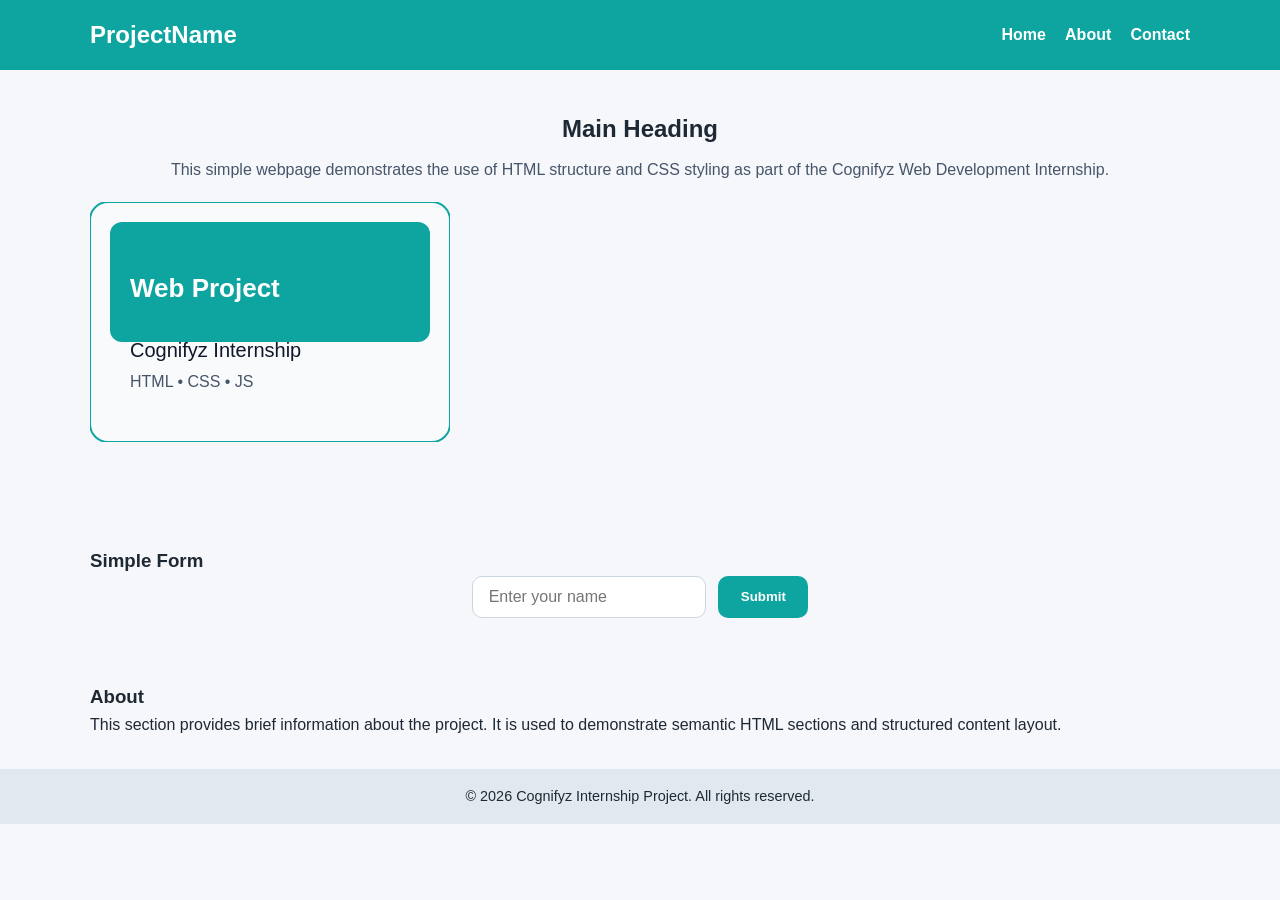
<file: level1/task1/index.html>
<!DOCTYPE html>
<html lang="en">
<head>
  <!-- ================= META ================= -->
  <meta charset="UTF-8" />
  <meta name="viewport" content="width=device-width, initial-scale=1.0" />
  <meta name="description" content="Level 1 Task 1 - Basic HTML and CSS structure for Cognifyz Internship" />
  <meta name="author" content="Sanjai" />
  <meta name="keywords" content="HTML, CSS, Cognifyz Internship, Web Development, Level 1 Task 1" />
  <meta name="robots" content="index, follow" />

  <!-- ================= TITLE ================= -->
  <title>Level 1 Task 1 | Cognifyz Web Development Internship</title>

  <!-- ================= CSS ================= -->
  <link rel="stylesheet" href="style.css" />
</head>

<body>
  <!-- ================= HEADER ================= -->
  <header class="site-header">
    <div class="container header-flex">
      <h1 class="logo">ProjectName</h1>

      <!-- Navigation Menu -->
      <nav class="nav" aria-label="Primary navigation">
        <ul class="nav-list">
          <li><a href="#home">Home</a></li>
          <li><a href="#about">About</a></li>
          <li><a href="#contact">Contact</a></li>
        </ul>
      </nav>
    </div>
  </header>

  <!-- ================= MAIN ================= -->
  <main id="home">
    <!-- Hero Section -->
    <section class="hero">
      <div class="container">
        <h2>Main Heading</h2>
        <p>
          This simple webpage demonstrates the use of HTML structure and CSS styling
          as part of the Cognifyz Web Development Internship.
        </p>

        <!-- SVG IMAGE (Professional Visual Enhancement) -->
        <img
          src="../../assets/images/project-card.svg"
          alt="Preview of a basic HTML and CSS project layout"
          loading="lazy"
        />
      </div>
    </section>

    <!-- Form Section -->
    <section class="form-section">
      <div class="container">
        <h3>Simple Form</h3>

        <form aria-label="Simple user input form">
          <label for="name" class="visually-hidden">Enter your name</label>
          <input
            id="name"
            type="text"
            placeholder="Enter your name"
            required
          />
          <button type="submit">Submit</button>
        </form>
      </div>
    </section>

    <!-- About Section -->
    <section id="about">
      <div class="container">
        <h3>About</h3>
        <p>
          This section provides brief information about the project. It is used to
          demonstrate semantic HTML sections and structured content layout.
        </p>
      </div>
    </section>
  </main>

  <!-- ================= FOOTER ================= -->
  <footer class="site-footer" id="contact">
    <div class="container">
      <p>© 2026 Cognifyz Internship Project. All rights reserved.</p>
    </div>
  </footer>

</body>
</html>
</file>
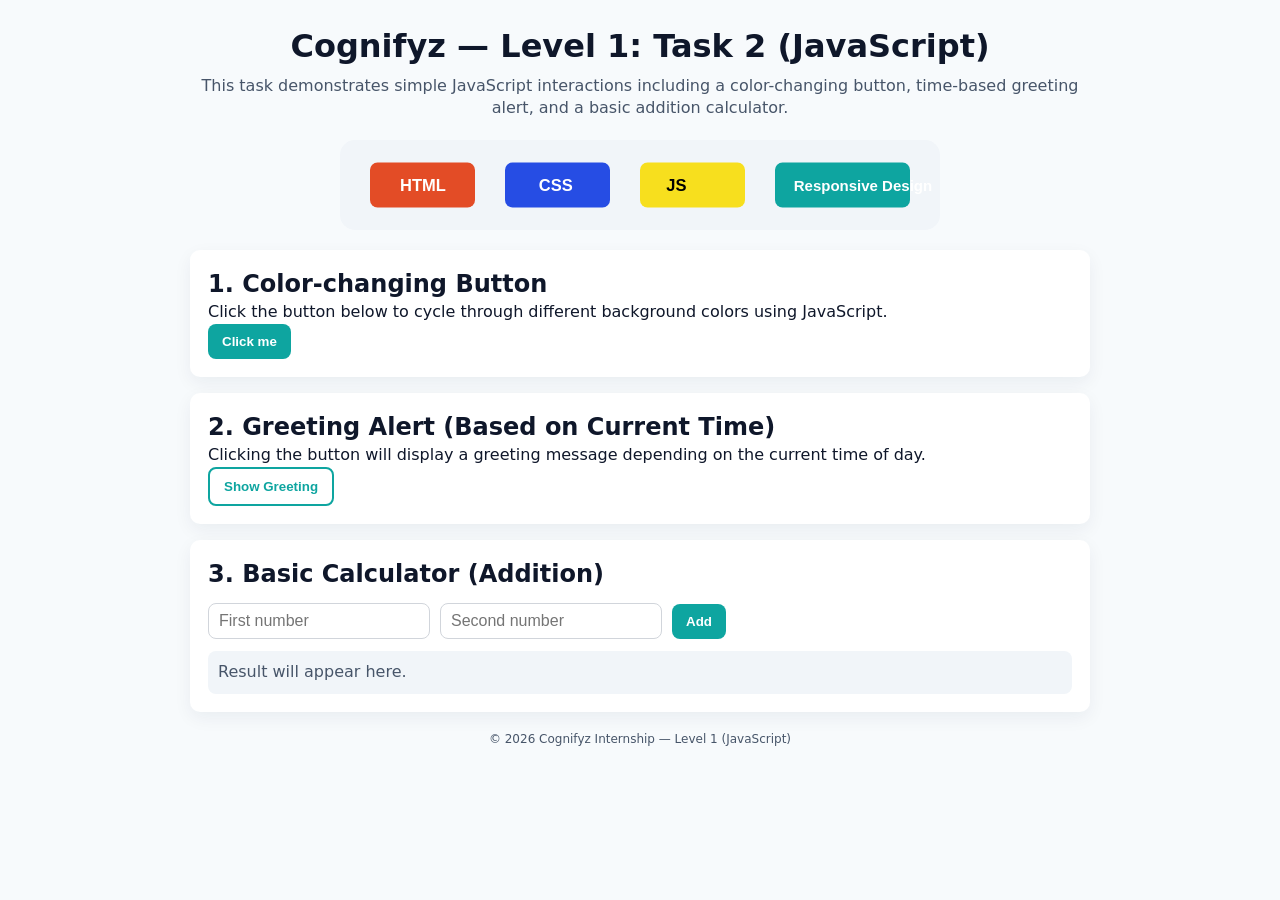
<file: level1/task2/index.html>
<!doctype html>
<html lang="en">
<head>
  <!-- ================= META ================= -->
  <meta charset="utf-8" />
  <meta name="viewport" content="width=device-width,initial-scale=1" />
  <meta name="description" content="Level 1 Task 2 - JavaScript basics including button interaction, greeting alert, and calculator for Cognifyz Internship." />
  <meta name="author" content="Sanjai" />
  <meta name="keywords" content="JavaScript, Cognifyz Internship, DOM, Calculator, Button Interaction" />
  <meta name="robots" content="index, follow" />

  <!-- ================= TITLE ================= -->
  <title>Level 1 Task 2 | Cognifyz Web Development Internship</title>

  <!-- ================= CSS ================= -->
  <link rel="stylesheet" href="style.css" />
</head>

<body>
  <div class="container">
    <!-- ================= HEADER ================= -->
    <header>
      <h1>Cognifyz — Level 1: Task 2 (JavaScript)</h1>
      <p class="subtitle">
        This task demonstrates simple JavaScript interactions including a color-changing
        button, time-based greeting alert, and a basic addition calculator.
      </p>

      <!-- Optional visual enhancement (SVG, non-functional) -->
      <img
        src="../../assets/images/skills.svg"
        alt="Skills used: HTML, CSS, and JavaScript"
        style="max-width:600px; margin:20px auto; display:block;"
        loading="lazy"
      />
    </header>

    <!-- ================= TASK 1 ================= -->
    <!-- 1. Color-changing button -->
    <section class="card" id="color-section" aria-labelledby="color-title">
      <h2 id="color-title">1. Color-changing Button</h2>
      <p>Click the button below to cycle through different background colors using JavaScript.</p>
      <button id="color-button" class="btn">Click me</button>
    </section>

    <!-- ================= TASK 2 ================= -->
    <!-- 2. Greeting based on time -->
    <section class="card" id="greet-section" aria-labelledby="greet-title">
      <h2 id="greet-title">2. Greeting Alert (Based on Current Time)</h2>
      <p>
        Clicking the button will display a greeting message depending on the current time of day.
      </p>
      <button id="greet-button" class="btn outline">Show Greeting</button>
    </section>

    <!-- ================= TASK 3 ================= -->
    <!-- 3. Basic calculator -->
    <section class="card" id="calc-section" aria-labelledby="calc-title">
      <h2 id="calc-title">3. Basic Calculator (Addition)</h2>

      <form id="calc-form" class="calc-form" novalidate aria-label="Addition calculator">
        <label for="num1" class="visually-hidden">First number</label>
        <input
          id="num1"
          name="num1"
          type="number"
          step="any"
          placeholder="First number"
          required
        >

        <label for="num2" class="visually-hidden">Second number</label>
        <input
          id="num2"
          name="num2"
          type="number"
          step="any"
          placeholder="Second number"
          required
        >

        <button type="submit" class="btn">Add</button>
      </form>

      <div
        id="calc-result"
        class="result"
        aria-live="polite"
      >
        Result will appear here.
      </div>
    </section>

    <!-- ================= FOOTER ================= -->
    <footer>
      <small>© 2026 Cognifyz Internship — Level 1 (JavaScript)</small>
    </footer>
  </div>

  <!-- ================= SCRIPT ================= -->
  <script src="script.js"></script>
</body>
</html>
</file>
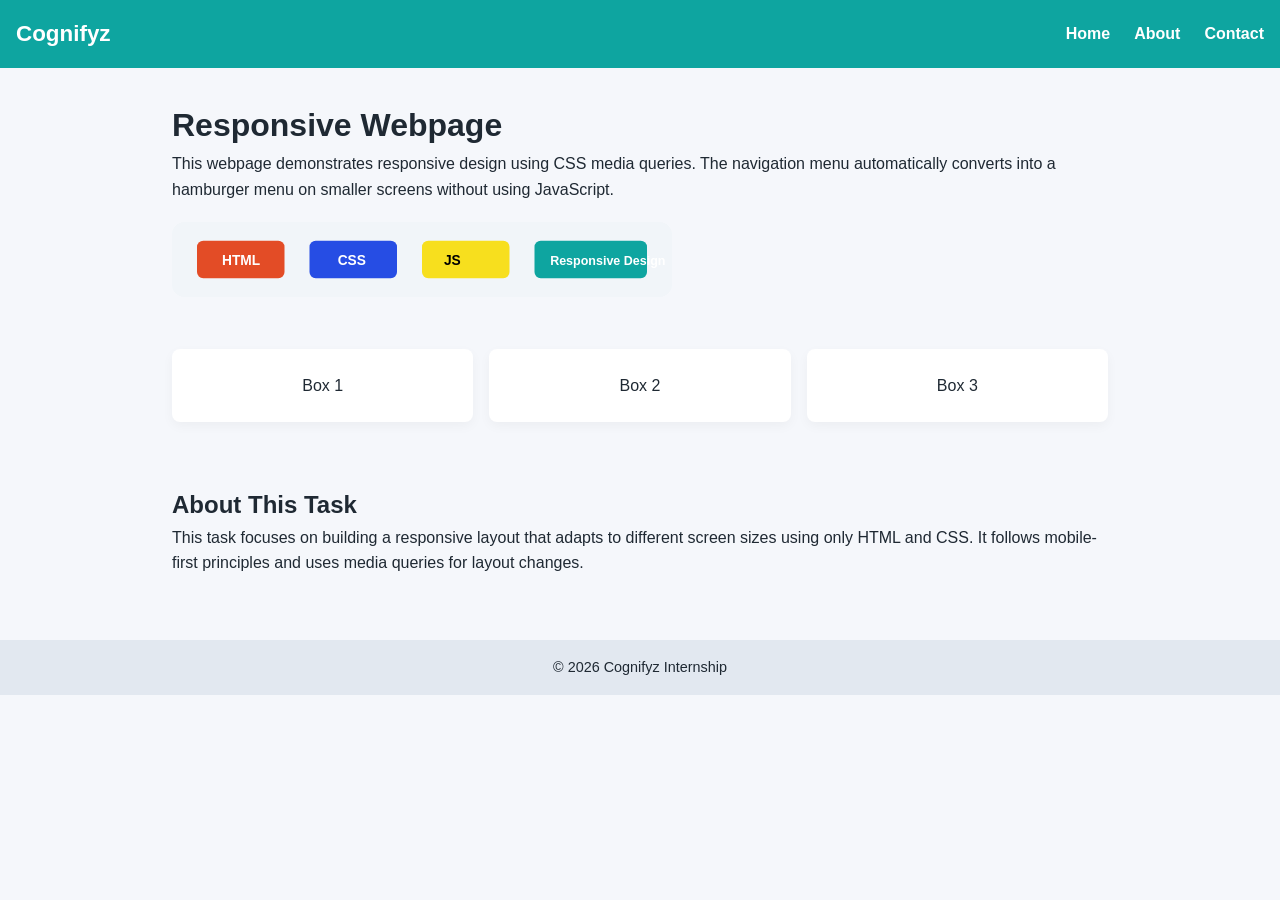
<file: level2/task2/index.html>
<!DOCTYPE html>
<html lang="en">
<head>
  <!-- ================= META ================= -->
  <meta charset="UTF-8">
  <meta name="viewport" content="width=device-width, initial-scale=1.0">
  <meta name="description" content="Level 2 Task 2 - Responsive webpage using CSS media queries and a mobile-friendly hamburger navigation menu.">
  <meta name="author" content="Sanjai">
  <meta name="keywords" content="Responsive Design, CSS Media Queries, Hamburger Menu, Cognifyz Internship">
  <meta name="robots" content="index, follow">

  <!-- ================= TITLE ================= -->
  <title>Level 2 Task 2 | Responsive Design (HTML & CSS)</title>

  <!-- ================= CSS ================= -->
  <link rel="stylesheet" href="style.css">
</head>

<body>

  <!-- ================= NAVIGATION ================= -->
  <header class="navbar">
    <div class="logo">Cognifyz</div>

    <!-- Hamburger Toggle (CSS-only) -->
    <input type="checkbox" id="menu-toggle" aria-label="Toggle navigation menu">

    <label for="menu-toggle" class="hamburger" aria-hidden="true">
      <span></span>
      <span></span>
      <span></span>
    </label>

    <!-- Navigation Menu -->
    <nav class="nav-menu" aria-label="Primary navigation">
      <a href="#home">Home</a>
      <a href="#about">About</a>
      <a href="#contact">Contact</a>
    </nav>
  </header>

  <!-- ================= MAIN CONTENT ================= -->
  <main class="container" id="home">
    <h1>Responsive Webpage</h1>
    <p>
      This webpage demonstrates responsive design using CSS media queries.
      The navigation menu automatically converts into a hamburger menu on
      smaller screens without using JavaScript.
    </p>

    <!-- Optional visual enhancement -->
    <img
      src="../../assets/images/skills.svg"
      alt="Responsive design illustration"
      style="max-width:500px; margin:20px 0;"
      loading="lazy"
    >

    <div class="content-boxes">
      <div class="box">Box 1</div>
      <div class="box">Box 2</div>
      <div class="box">Box 3</div>
    </div>
  </main>

  <!-- ================= ABOUT SECTION ================= -->
  <section class="container" id="about">
    <h2>About This Task</h2>
    <p>
      This task focuses on building a responsive layout that adapts to different
      screen sizes using only HTML and CSS. It follows mobile-first principles
      and uses media queries for layout changes.
    </p>
  </section>

  <!-- ================= FOOTER ================= -->
  <footer id="contact">
    <p>© 2026 Cognifyz Internship</p>
  </footer>

</body>
</html>
</file>
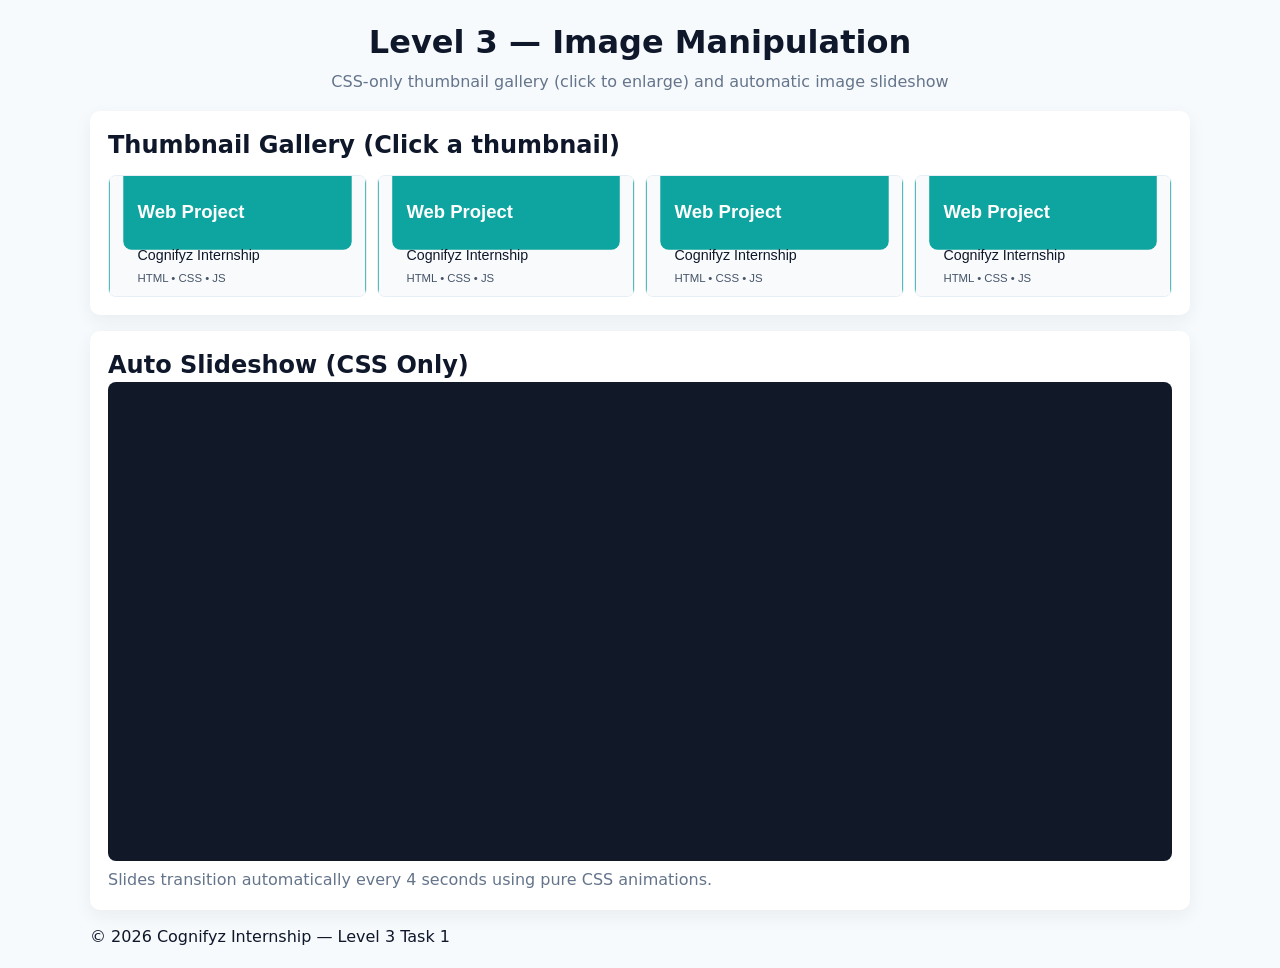
<file: level3/task1/index.html>
<!doctype html>
<html lang="en">
<head>
  <!-- ================= META ================= -->
  <meta charset="utf-8" />
  <meta name="viewport" content="width=device-width,initial-scale=1" />
  <meta name="description" content="Level 3 Task 1 - Image manipulation using CSS only, including a thumbnail gallery and automatic slideshow.">
  <meta name="author" content="Sanjai">
  <meta name="keywords" content="CSS Gallery, CSS Slideshow, Image Manipulation, Cognifyz Internship">
  <meta name="robots" content="index, follow">

  <!-- ================= TITLE ================= -->
  <title>Level 3 Task 1 | Image Manipulation (CSS Only)</title>

  <!-- ================= CSS ================= -->
  <link rel="stylesheet" href="style.css" />
</head>

<body>
  <!-- ================= HEADER ================= -->
  <header class="site-header">
    <div class="container">
      <h1>Level 3 — Image Manipulation</h1>
      <p class="subtitle">
        CSS-only thumbnail gallery (click to enlarge) and automatic image slideshow
      </p>
    </div>
  </header>

  <!-- ================= MAIN ================= -->
  <main class="container">

    <!-- ======= THUMBNAIL GALLERY ======= -->
    <section class="card">
      <h2>Thumbnail Gallery (Click a thumbnail)</h2>

      <!-- Anchor target for closing lightbox -->
      <div id="gallery"></div>

      <div class="thumb-grid">
        <a href="#img1" class="thumb">
          <img src="../../assets/images/project-card.svg" alt="Gallery image 1">
        </a>

        <a href="#img2" class="thumb">
          <img src="../../assets/images/project-card.svg" alt="Gallery image 2">
        </a>

        <a href="#img3" class="thumb">
          <img src="../../assets/images/project-card.svg" alt="Gallery image 3">
        </a>

        <a href="#img4" class="thumb">
          <img src="../../assets/images/project-card.svg" alt="Gallery image 4">
        </a>
      </div>

      <!-- Lightbox overlays (CSS :target based) -->
      <div class="lightbox" id="img1">
        <a class="close" href="#gallery" aria-label="Close image">&times;</a>
        <img src="../../assets/images/project-card.svg" alt="Gallery image 1 enlarged">
        <p class="caption">Gallery Image 1</p>
      </div>

      <div class="lightbox" id="img2">
        <a class="close" href="#gallery" aria-label="Close image">&times;</a>
        <img src="../../assets/images/project-card.svg" alt="Gallery image 2 enlarged">
        <p class="caption">Gallery Image 2</p>
      </div>

      <div class="lightbox" id="img3">
        <a class="close" href="#gallery" aria-label="Close image">&times;</a>
        <img src="../../assets/images/project-card.svg" alt="Gallery image 3 enlarged">
        <p class="caption">Gallery Image 3</p>
      </div>

      <div class="lightbox" id="img4">
        <a class="close" href="#gallery" aria-label="Close image">&times;</a>
        <img src="../../assets/images/project-card.svg" alt="Gallery image 4 enlarged">
        <p class="caption">Gallery Image 4</p>
      </div>
    </section>

    <!-- ======= AUTO SLIDESHOW ======= -->
    <section class="card">
      <h2>Auto Slideshow (CSS Only)</h2>

      <div class="slideshow" aria-label="Automatic image slideshow">
        <figure class="slide">
          <img src="../../assets/images/internship-hero.svg" alt="Slideshow image 1">
          <figcaption>Slide 1 — Internship Preview</figcaption>
        </figure>

        <figure class="slide">
          <img src="../../assets/images/internship-hero.svg" alt="Slideshow image 2">
          <figcaption>Slide 2 — Visual Demonstration</figcaption>
        </figure>

        <figure class="slide">
          <img src="../../assets/images/internship-hero.svg" alt="Slideshow image 3">
          <figcaption>Slide 3 — CSS Animation</figcaption>
        </figure>
      </div>

      <p class="muted">
        Slides transition automatically every 4 seconds using pure CSS animations.
      </p>
    </section>

  </main>

  <!-- ================= FOOTER ================= -->
  <footer class="site-footer">
    <div class="container">
      © 2026 Cognifyz Internship — Level 3 Task 1
    </div>
  </footer>

</body>
</html>
</file>
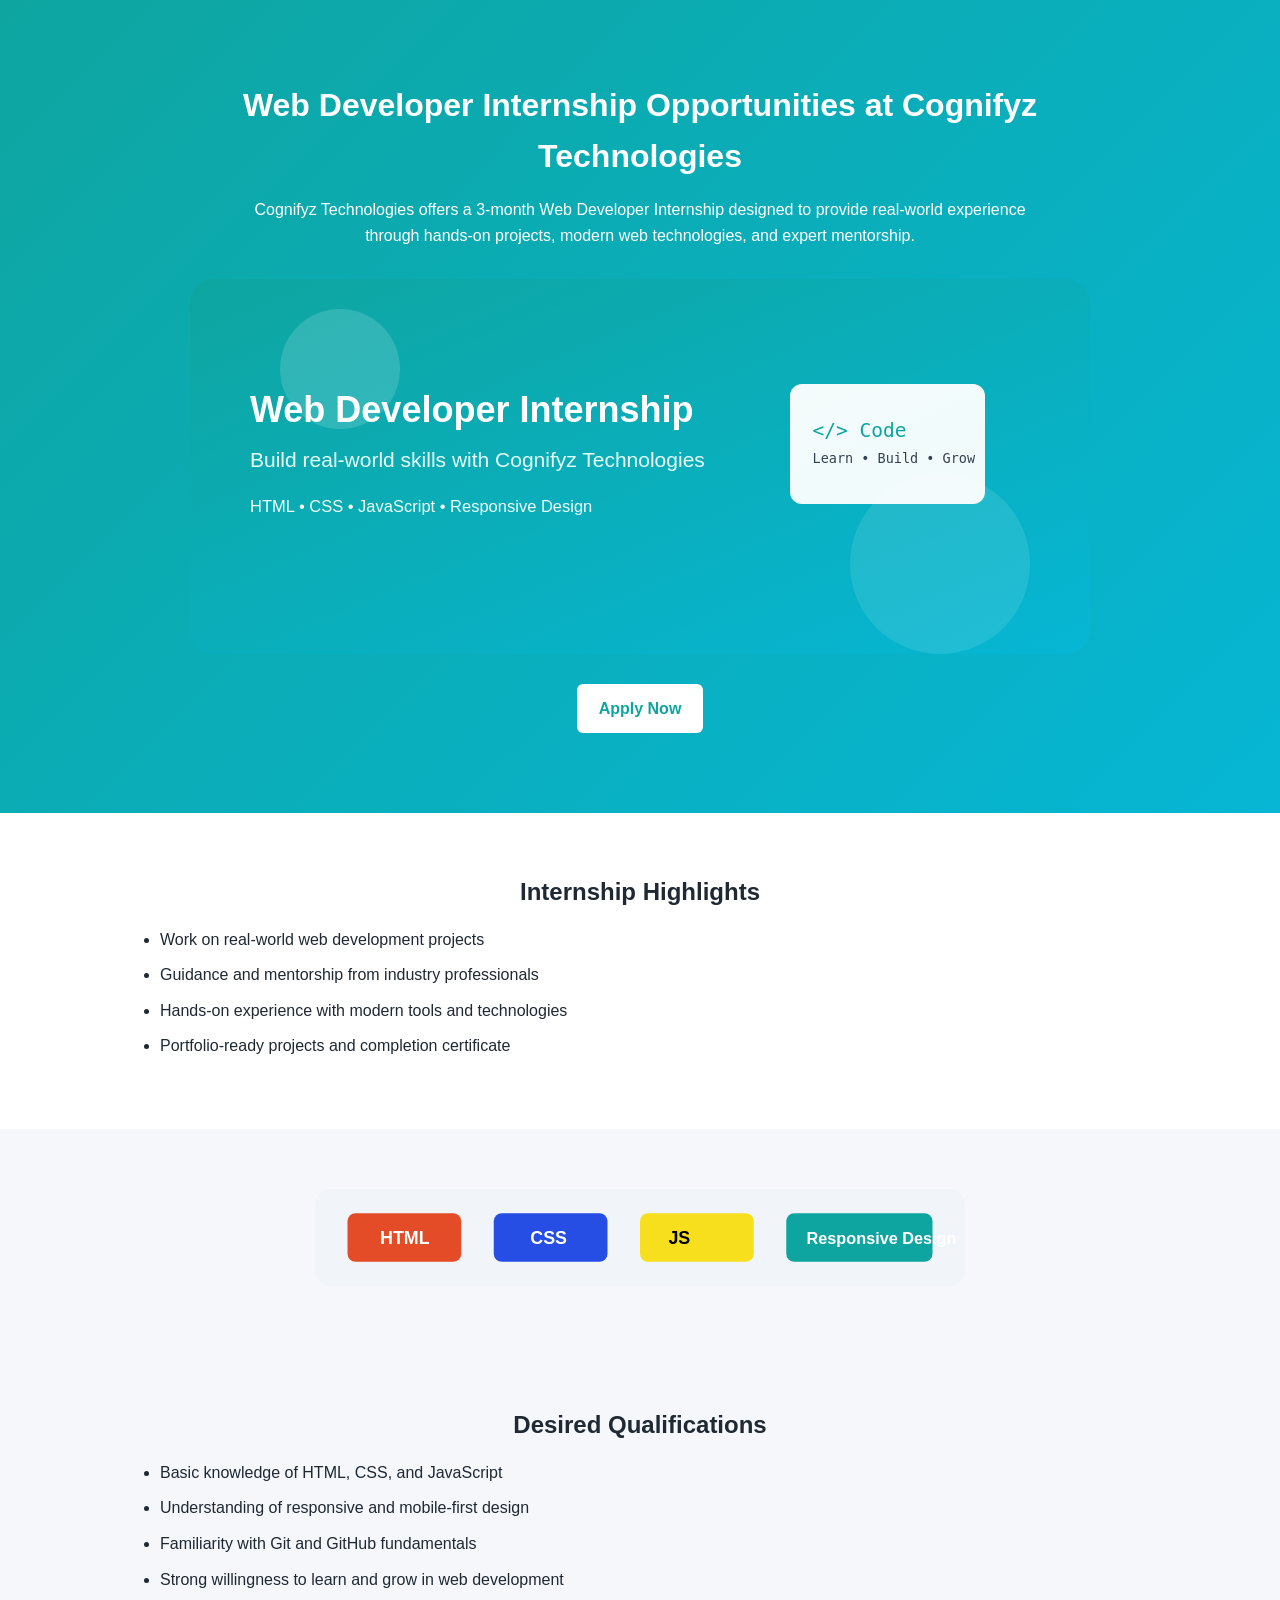
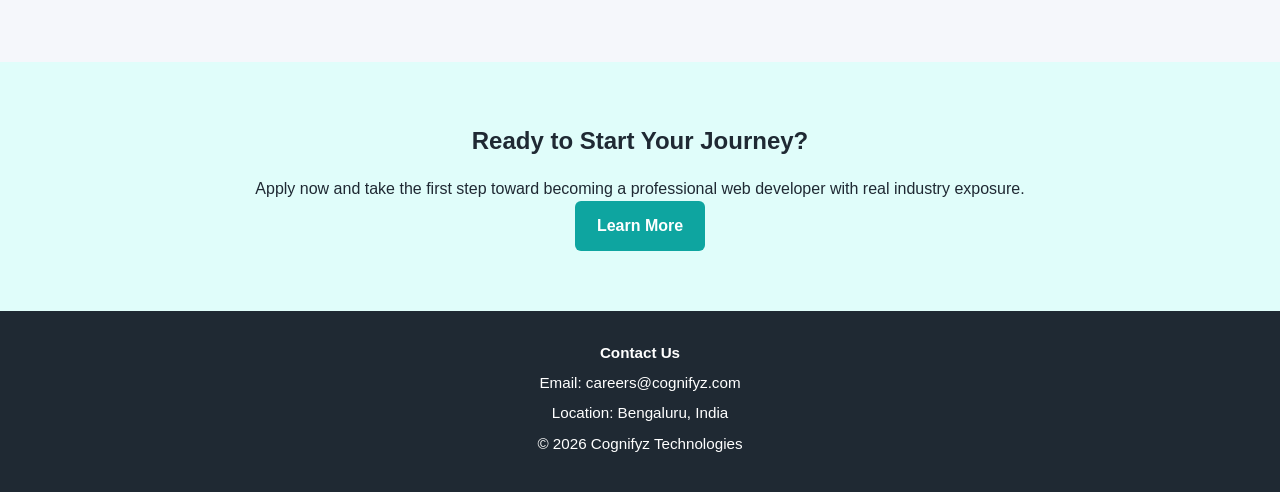
<file: level3/task2/index.html>
<!DOCTYPE html>
<html lang="en">
<head>
  <!-- ================= META ================= -->
  <meta charset="UTF-8">
  <meta name="viewport" content="width=device-width, initial-scale=1.0">
  <meta name="description" content="Web Developer Internship opportunities at Cognifyz Technologies offering hands-on experience, mentorship, and real-world projects.">
  <meta name="author" content="Sanjai">
  <meta name="keywords" content="Web Developer Internship, Cognifyz Technologies, HTML, CSS, JavaScript, Internship Program">
  <meta name="robots" content="index, follow">

  <!-- ================= TITLE ================= -->
  <title>Web Developer Internship | Cognifyz Technologies</title>

  <!-- ================= CSS ================= -->
  <link rel="stylesheet" href="style.css">
</head>

<body>

  <!-- ================= HERO / HEADER ================= -->
  <header class="hero">
    <div class="container">
      <h1>Web Developer Internship Opportunities at Cognifyz Technologies</h1>

      <p class="intro">
        Cognifyz Technologies offers a 3-month Web Developer Internship designed to provide
        real-world experience through hands-on projects, modern web technologies,
        and expert mentorship.
      </p>

      <!-- Professional SVG visual -->
      <img
        src="../../assets/images/internship-hero.svg"
        alt="Web developer internship banner"
        class="hero-img"
        loading="lazy"
      >

      <a href="#apply" class="btn">Apply Now</a>
    </div>
  </header>

  <!-- ================= HIGHLIGHTS ================= -->
  <section class="section" id="highlights">
    <div class="container">
      <h2>Internship Highlights</h2>

      <ul>
        <li>Work on real-world web development projects</li>
        <li>Guidance and mentorship from industry professionals</li>
        <li>Hands-on experience with modern tools and technologies</li>
        <li>Portfolio-ready projects and completion certificate</li>
      </ul>
    </div>
  </section>

  <!-- ================= SKILLS VISUAL ================= -->
  <section class="section light">
    <div class="container">
      <img
        src="../../assets/images/skills.svg"
        alt="Technologies and skills covered in the internship"
        style="max-width:650px; margin:0 auto; display:block;"
        loading="lazy"
      >
    </div>
  </section>

  <!-- ================= QUALIFICATIONS ================= -->
  <section class="section light" id="qualifications">
    <div class="container">
      <h2>Desired Qualifications</h2>

      <ul>
        <li>Basic knowledge of HTML, CSS, and JavaScript</li>
        <li>Understanding of responsive and mobile-first design</li>
        <li>Familiarity with Git and GitHub fundamentals</li>
        <li>Strong willingness to learn and grow in web development</li>
      </ul>
    </div>
  </section>

  <!-- ================= CALL TO ACTION ================= -->
  <section class="section cta" id="apply">
    <div class="container">
      <h2>Ready to Start Your Journey?</h2>

      <p>
        Apply now and take the first step toward becoming a professional
        web developer with real industry exposure.
      </p>

      <a href="mailto:careers@cognifyz.com" class="btn secondary">
        Learn More
      </a>
    </div>
  </section>

  <!-- ================= FOOTER / CONTACT ================= -->
  <footer class="footer">
    <div class="container">
      <p><strong>Contact Us</strong></p>
      <p>Email: careers@cognifyz.com</p>
      <p>Location: Bengaluru, India</p>
      <p>© 2026 Cognifyz Technologies</p>
    </div>
  </footer>

</body>
</html>
</file>
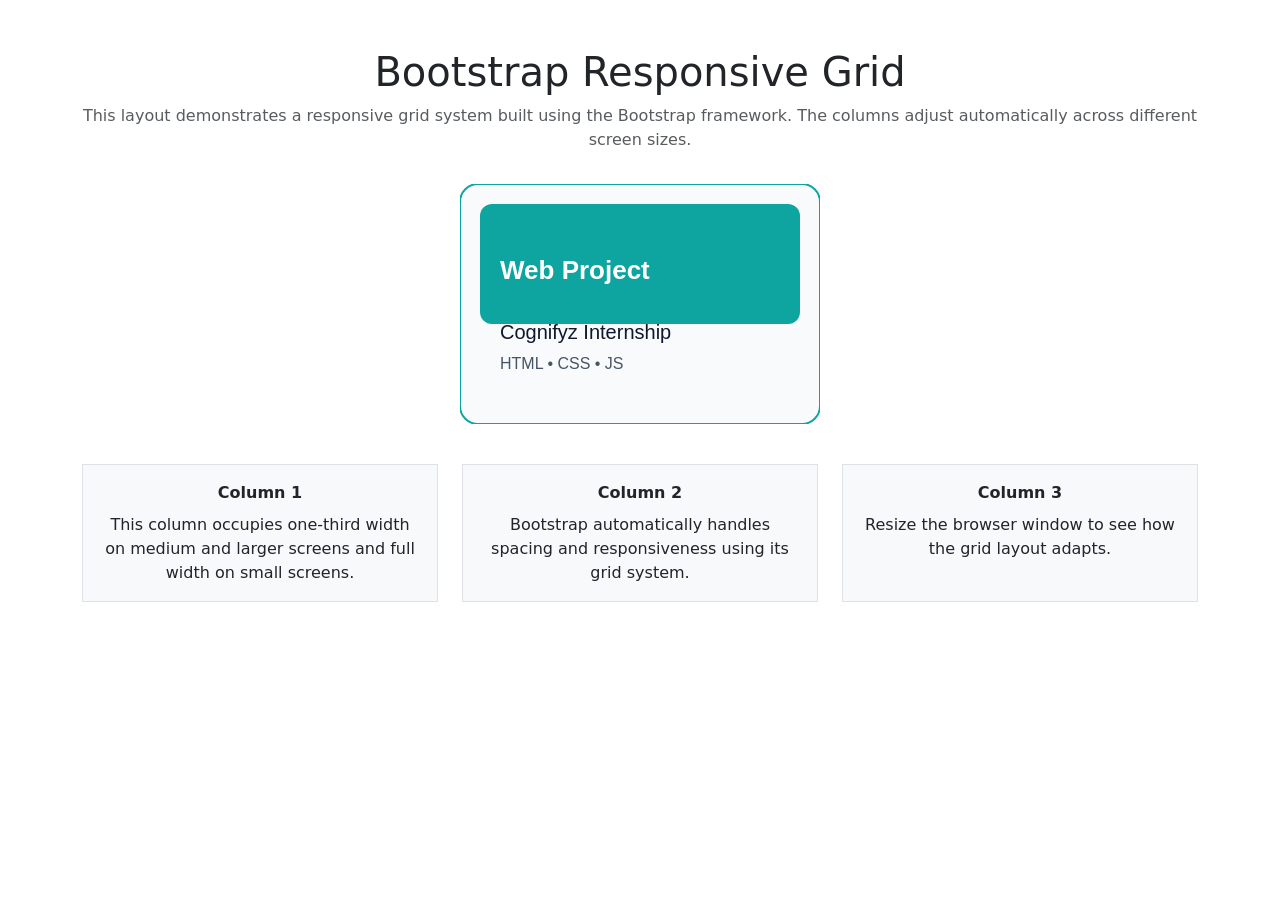
<file: level2/task1/bootstrap.html>
<!DOCTYPE html>
<html lang="en">
<head>
  <!-- ================= META ================= -->
  <meta charset="UTF-8">
  <meta name="viewport" content="width=device-width, initial-scale=1.0">
  <meta name="description" content="Level 2 Task 1 - Responsive grid layout built using Bootstrap as part of Cognifyz Internship.">
  <meta name="author" content="Sanjai">
  <meta name="keywords" content="Bootstrap, Responsive Grid, Cognifyz Internship, Web Development">
  <meta name="robots" content="index, follow">

  <!-- ================= TITLE ================= -->
  <title>Level 2 Task 1 | Bootstrap Responsive Grid</title>

  <!-- ================= BOOTSTRAP CSS ================= -->
  <link
    href="https://cdn.jsdelivr.net/npm/bootstrap@5.3.2/dist/css/bootstrap.min.css"
    rel="stylesheet"
  >
</head>

<body>
  <div class="container mt-5">
    <header class="mb-4 text-center">
      <h1>Bootstrap Responsive Grid</h1>
      <p class="text-muted">
        This layout demonstrates a responsive grid system built using the Bootstrap framework.
        The columns adjust automatically across different screen sizes.
      </p>

      <!-- Optional visual enhancement -->
      <img
        src="../../assets/images/project-card.svg"
        class="img-fluid my-3"
        alt="Bootstrap responsive grid preview"
        style="max-width:600px;"
        loading="lazy"
      >
    </header>

    <!-- ================= GRID ROW ================= -->
    <div class="row text-center">
      <div class="col-md-4 col-sm-12 mb-3">
        <div class="p-3 border bg-light h-100">
          <strong>Column 1</strong>
          <p class="mb-0 mt-2">
            This column occupies one-third width on medium and larger screens
            and full width on small screens.
          </p>
        </div>
      </div>

      <div class="col-md-4 col-sm-12 mb-3">
        <div class="p-3 border bg-light h-100">
          <strong>Column 2</strong>
          <p class="mb-0 mt-2">
            Bootstrap automatically handles spacing and responsiveness using
            its grid system.
          </p>
        </div>
      </div>

      <div class="col-md-4 col-sm-12 mb-3">
        <div class="p-3 border bg-light h-100">
          <strong>Column 3</strong>
          <p class="mb-0 mt-2">
            Resize the browser window to see how the grid layout adapts.
          </p>
        </div>
      </div>
    </div>
  </div>
</body>
</html>
</file>
<file: level1/task1/style.css>
/* ================= RESET ================= */
*,
*::before,
*::after {
  margin: 0;
  padding: 0;
  box-sizing: border-box;
}

/* ================= ROOT VARIABLES ================= */
:root {
  --primary: #0ea5a0;
  --secondary: #1f2933;
  --bg: #f5f7fb;
  --white: #ffffff;
  --radius: 10px;
  --transition: 0.3s ease;
}

/* ================= BASE ================= */
html {
  font-size: 16px;
}

body {
  font-family: "Segoe UI", Arial, sans-serif;
  background-color: var(--bg);
  color: var(--secondary);
  line-height: 1.6;
}

/* ================= UTILITIES ================= */
.container {
  width: 90%;
  max-width: 1100px;
  margin: auto;
}

img {
  max-width: 100%;
  display: block;
  border-radius: var(--radius);
}

/* Hidden text for accessibility (screen readers) */
.visually-hidden {
  position: absolute;
  width: 1px;
  height: 1px;
  overflow: hidden;
  clip: rect(0, 0, 0, 0);
  white-space: nowrap;
}

a {
  text-decoration: none;
  color: inherit;
}

/* ================= HEADER ================= */
.site-header {
  background: var(--primary);
  color: var(--white);
  padding: 1rem 0;
}

.header-flex {
  display: flex;
  justify-content: space-between;
  align-items: center;
}

.logo {
  font-size: 1.5rem;
  font-weight: 700;
}

.nav-list {
  display: flex;
  gap: 1.2rem;
  list-style: none;
}

.nav-list a {
  font-weight: 600;
  transition: var(--transition);
}

.nav-list a:hover {
  text-decoration: underline;
}

/* ================= HERO ================= */
.hero {
  padding: 2.5rem 0;
  text-align: center;
}

.hero h2 {
  margin-bottom: 0.5rem;
}

.hero p {
  margin-bottom: 1.2rem;
  color: #475569;
}

/* ================= FORM ================= */
.form-section {
  padding: 2rem 0;
}

form {
  display: flex;
  gap: 0.8rem;
  justify-content: center;
}

input {
  padding: 0.7rem 1rem;
  border-radius: var(--radius);
  border: 1px solid #cbd5e1;
  min-width: 220px;
  font-size: 1rem;
}

button {
  padding: 0.7rem 1.4rem;
  border-radius: var(--radius);
  border: none;
  background: var(--primary);
  color: var(--white);
  font-weight: 600;
  cursor: pointer;
  transition: var(--transition);
}

button:hover {
  opacity: 0.9;
}

/* ================= SECTIONS ================= */
section {
  margin-bottom: 2rem;
}

/* ================= FOOTER ================= */
.site-footer {
  background: #e2e8f0;
  text-align: center;
  padding: 1rem;
  font-size: 0.9rem;
}

/* ================= RESPONSIVE ================= */
@media (max-width: 768px) {
  .header-flex {
    flex-direction: column;
    gap: 0.8rem;
  }

  form {
    flex-direction: column;
    align-items: center;
  }

  input,
  button {
    width: 100%;
    max-width: 320px;
  }
}
</file>
<file: level1/task2/style.css>
/* ===============================
   BASIC RESET & VARIABLES
   =============================== */
*,
*::before,
*::after {
  box-sizing: border-box;
  margin: 0;
  padding: 0;
}

:root {
  --bg: #f7fafc;
  --card: #ffffff;
  --text: #0f172a;
  --muted: #475569;
  --accent: #0ea5a0;
  --radius: 10px;
  --gap: 16px;
}

/* ===============================
   BASE STYLES
   =============================== */
body {
  font-family: system-ui, -apple-system, "Segoe UI", Roboto, "Helvetica Neue", Arial;
  background: var(--bg);
  color: var(--text);
  line-height: 1.4;
  padding: 24px;
}

.container {
  max-width: 900px;
  margin: 0 auto;
}

/* ===============================
   HEADER
   =============================== */
header {
  margin-bottom: var(--gap);
  text-align: center;
}

.subtitle {
  color: var(--muted);
  margin-top: 6px;
}

/* ===============================
   CARD SECTIONS
   =============================== */
.card {
  background: var(--card);
  border-radius: var(--radius);
  padding: 18px;
  box-shadow: 0 6px 18px rgba(12, 26, 60, 0.06);
  margin-bottom: var(--gap);
}

/* ===============================
   BUTTONS
   =============================== */
.btn {
  display: inline-block;
  padding: 10px 14px;
  border-radius: 8px;
  border: none;
  background: var(--accent);
  color: #ffffff;
  font-weight: 700;
  cursor: pointer;
  transition: transform 0.12s ease, opacity 0.12s ease;
}

.btn:active {
  transform: translateY(1px);
}

.btn.outline {
  background: transparent;
  color: var(--accent);
  border: 2px solid var(--accent);
}

/* ===============================
   FORM STYLES (CALCULATOR / INPUTS)
   =============================== */
.calc-form {
  display: flex;
  gap: 10px;
  margin-top: 12px;
  flex-wrap: wrap;
  align-items: center;
}

.calc-form input[type="number"] {
  padding: 8px 10px;
  border-radius: 8px;
  border: 1px solid #d1d5db;
  min-width: 160px;
  font-size: 1rem;
}

/* ===============================
   RESULT DISPLAY
   =============================== */
.result {
  margin-top: 12px;
  padding: 10px;
  border-radius: 8px;
  background: #f1f5f9;
  color: var(--muted);
}

/* ===============================
   ACCESSIBILITY HELPERS
   =============================== */
.visually-hidden {
  position: absolute !important;
  height: 1px;
  width: 1px;
  overflow: hidden;
  clip: rect(1px, 1px, 1px, 1px);
  white-space: nowrap;
  border: 0;
  padding: 0;
  margin: -1px;
}

/* ===============================
   FOOTER
   =============================== */
footer {
  margin-top: 14px;
  text-align: center;
  color: var(--muted);
  font-size: 0.9rem;
}

/* ===============================
   RESPONSIVE STYLES
   =============================== */
@media (max-width: 560px) {
  .calc-form {
    flex-direction: column;
    align-items: stretch;
  }

  .calc-form input[type="number"] {
    width: 100%;
  }

  .btn {
    width: 100%;
    text-align: center;
  }
}
</file>
<file: level2/task2/style.css>
/* ===============================
   RESET
   =============================== */
*,
*::before,
*::after {
  margin: 0;
  padding: 0;
  box-sizing: border-box;
}

/* ===============================
   BASE STYLES
   =============================== */
body {
  font-family: Arial, Helvetica, sans-serif;
  line-height: 1.6;
  background: #f5f7fb;
  color: #1f2933;
}

/* ===============================
   NAVBAR
   =============================== */
.navbar {
  display: flex;
  align-items: center;
  justify-content: space-between;
  background: #0ea5a0;
  color: #ffffff;
  padding: 1rem;
  position: relative;
}

.logo {
  font-size: 1.4rem;
  font-weight: bold;
}

/* ===============================
   NAVIGATION LINKS
   =============================== */
.nav-menu {
  display: flex;
  gap: 1.5rem;
}

.nav-menu a {
  color: #ffffff;
  text-decoration: none;
  font-weight: bold;
  transition: opacity 0.2s ease;
}

.nav-menu a:hover {
  opacity: 0.85;
}

/* ===============================
   HAMBURGER MENU
   =============================== */
.hamburger {
  display: none;
  flex-direction: column;
  cursor: pointer;
}

.hamburger span {
  height: 3px;
  width: 25px;
  background: #ffffff;
  margin: 4px 0;
  border-radius: 2px;
}

/* Hide checkbox (used for CSS toggle) */
#menu-toggle {
  display: none;
}

/* ===============================
   MAIN CONTENT
   =============================== */
.container {
  padding: 2rem;
  max-width: 1000px;
  margin: auto;
}

.content-boxes {
  display: flex;
  gap: 1rem;
  margin-top: 1.5rem;
}

.box {
  flex: 1;
  background: #ffffff;
  padding: 1.5rem;
  text-align: center;
  border-radius: 8px;
  box-shadow: 0 4px 12px rgba(0, 0, 0, 0.04);
}

/* ===============================
   FOOTER
   =============================== */
footer {
  text-align: center;
  padding: 1rem;
  background: #e2e8f0;
  margin-top: 2rem;
  font-size: 0.9rem;
}

/* ===============================
   RESPONSIVE DESIGN (MEDIA QUERY)
   =============================== */
@media (max-width: 768px) {

  /* Stack content boxes vertically */
  .content-boxes {
    flex-direction: column;
  }

  /* Show hamburger icon */
  .hamburger {
    display: flex;
  }

  /* Hide navigation menu initially */
  .nav-menu {
    display: none;
    flex-direction: column;
    background: #0ea5a0;
    position: absolute;
    top: 100%;
    left: 0;
    width: 100%;
    padding: 1rem 0;
    text-align: center;
  }

  .nav-menu a {
    padding: 0.5rem 0;
  }

  /* Toggle menu visibility when checkbox is checked */
  #menu-toggle:checked + .hamburger + .nav-menu {
    display: flex;
  }
}
</file>
<file: level3/task1/style.css>
/* ===============================
   RESET & ROOT VARIABLES
   =============================== */
*,
*::before,
*::after {
  box-sizing: border-box;
  margin: 0;
  padding: 0;
}

:root {
  --bg: #f7fafc;
  --card: #ffffff;
  --accent: #0ea5a0;
  --muted: #64748b;
  --radius: 10px;
  --gap: 16px;
}

/* ===============================
   BASE STYLES
   =============================== */
body {
  background: var(--bg);
  color: #0f172a;
  font-family: system-ui, -apple-system, "Segoe UI", Roboto, Arial;
  line-height: 1.4;
  padding: 20px;
}

.container {
  max-width: 1100px;
  margin: 0 auto;
}

/* ===============================
   HEADER
   =============================== */
.site-header {
  text-align: center;
  margin-bottom: 18px;
}

.subtitle {
  color: var(--muted);
  margin-top: 6px;
}

/* ===============================
   CARD SECTIONS
   =============================== */
.card {
  background: var(--card);
  border-radius: var(--radius);
  box-shadow: 0 6px 18px rgba(12, 26, 60, 0.06);
  padding: 18px;
  margin-bottom: var(--gap);
}

/* ===============================
   THUMBNAIL GRID
   =============================== */
.thumb-grid {
  display: grid;
  grid-template-columns: repeat(auto-fit, minmax(160px, 1fr));
  gap: 10px;
  align-items: stretch;
  margin-top: 12px;
}

.thumb {
  display: block;
  overflow: hidden;
  border-radius: 8px;
  border: 1px solid #e6eef6;
  transition: transform 0.18s ease;
}

.thumb img {
  width: 100%;
  height: 120px;
  object-fit: cover;
  display: block;
}

/* subtle scale on hover */
.thumb:hover {
  transform: scale(1.02);
}

/* ===============================
   LIGHTBOX OVERLAY (CSS :target)
   =============================== */
.lightbox {
  position: fixed;
  inset: 0;
  display: none;
  align-items: center;
  justify-content: center;
  background: rgba(2, 6, 23, 0.7);
  z-index: 9999;
  padding: 40px;
  text-align: center;
}

.lightbox img {
  max-width: 95%;
  max-height: 80vh;
  border-radius: 8px;
  box-shadow: 0 10px 30px rgba(2, 6, 23, 0.6);
}

/* Caption text */
.lightbox .caption {
  margin-top: 12px;
  color: #e6eef6;
}

/* Close button */
.lightbox .close {
  position: absolute;
  top: 18px;
  right: 22px;
  font-size: 36px;
  color: #ffffff;
  text-decoration: none;
  line-height: 1;
  padding: 6px 10px;
}

/* Show lightbox when matched with :target */
.lightbox:target {
  display: flex;
  flex-direction: column;
}

/* ===============================
   SLIDESHOW (CSS ANIMATION)
   =============================== */

/* Slideshow container */
.slideshow {
  position: relative;
  height: 0;
  padding-bottom: 45%;
  overflow: hidden;
  border-radius: 8px;
  background: #111827;
}

/* Individual slides (stacked) */
.slide {
  position: absolute;
  inset: 0;
  display: grid;
  place-items: center;
  opacity: 0;
  transform: scale(1);
  transition: opacity 0.8s ease;
}

/* Slide images */
.slide img {
  width: 100%;
  height: 100%;
  object-fit: cover;
  display: block;
}

/* Slide captions */
.slide figcaption {
  position: absolute;
  left: 12px;
  bottom: 12px;
  background: rgba(0, 0, 0, 0.45);
  color: #ffffff;
  padding: 8px 12px;
  border-radius: 6px;
  font-size: 0.95rem;
}

/* ===============================
   SLIDESHOW ANIMATION
   =============================== */
@keyframes fadeSlide {
  0% {
    opacity: 0;
    transform: scale(1);
  }
  6% {
    opacity: 1;
    transform: scale(1.02);
  }
  30% {
    opacity: 1;
    transform: scale(1.02);
  }
  36% {
    opacity: 0;
    transform: scale(1);
  }
  100% {
    opacity: 0;
    transform: scale(1);
  }
}

/* Assign animation with staggered delays */
.slide:nth-child(1) {
  animation: fadeSlide 12s infinite;
  animation-delay: 0s;
}

.slide:nth-child(2) {
  animation: fadeSlide 12s infinite;
  animation-delay: 4s;
}

.slide:nth-child(3) {
  animation: fadeSlide 12s infinite;
  animation-delay: 8s;
}

/* Accessibility: focus outline for active slide */
.slide:focus,
.slide[aria-current="true"] {
  outline: 3px solid rgba(14, 165, 160, 0.18);
}

/* ===============================
   MISC / TEXT
   =============================== */
.muted {
  color: var(--muted);
  margin-top: 8px;
}

/* ===============================
   RESPONSIVE TWEAKS
   =============================== */
@media (max-width: 680px) {
  .thumb img {
    height: 100px;
  }

  .lightbox img {
    max-height: 70vh;
  }

  .slide figcaption {
    left: 8px;
    bottom: 8px;
    font-size: 0.85rem;
  }
}

@media (max-width: 420px) {
  .card {
    padding: 12px;
  }
}
</file>
<file: level3/task2/style.css>
/* ===============================
   RESET
   =============================== */
*,
*::before,
*::after {
  margin: 0;
  padding: 0;
  box-sizing: border-box;
}

/* ===============================
   BASE STYLES
   =============================== */
body {
  font-family: Arial, Helvetica, sans-serif;
  line-height: 1.6;
  color: #1f2933;
  background-color: #ffffff;
}

.container {
  width: 90%;
  max-width: 1000px;
  margin: auto;
}

/* ===============================
   HERO SECTION
   =============================== */
.hero {
  background: linear-gradient(135deg, #0ea5a0, #06b6d4);
  color: #ffffff;
  padding: 80px 20px;
  text-align: center;
}

.hero h1 {
  font-size: 2rem;
  margin-bottom: 15px;
}

.intro {
  margin-bottom: 25px;
  max-width: 800px;
  margin-left: auto;
  margin-right: auto;
}

/* Hero image (SVG) */
.hero-img {
  width: 100%;
  max-width: 900px;
  margin: 30px auto;
  display: block;
}

/* ===============================
   BUTTONS
   =============================== */
.btn {
  display: inline-block;
  padding: 12px 22px;
  border-radius: 6px;
  background: #ffffff;
  color: #0ea5a0;
  font-weight: bold;
  text-decoration: none;
  transition: opacity 0.2s ease, transform 0.2s ease;
}

.btn:hover {
  opacity: 0.9;
  transform: translateY(-1px);
}

.btn.secondary {
  background: #0ea5a0;
  color: #ffffff;
}

/* ===============================
   SECTIONS
   =============================== */
.section {
  padding: 60px 20px;
}

.section.light {
  background: #f5f7fb;
}

.section h2 {
  margin-bottom: 15px;
  text-align: center;
}

.section ul {
  margin-left: 20px;
  margin-top: 10px;
}

.section ul li {
  margin-bottom: 10px;
}

/* ===============================
   CALL TO ACTION
   =============================== */
.cta {
  background: #e0fdfa;
  text-align: center;
}

/* ===============================
   FOOTER
   =============================== */
.footer {
  background: #1f2933;
  color: #ffffff;
  padding: 30px 20px;
  text-align: center;
}

.footer p {
  margin-bottom: 6px;
  font-size: 0.95rem;
}

/* ===============================
   RESPONSIVE STYLES
   =============================== */
@media (max-width: 768px) {
  .hero h1 {
    font-size: 1.5rem;
  }

  .intro {
    font-size: 0.95rem;
  }

  .section {
    padding: 40px 16px;
  }

  .btn {
    padding: 10px 18px;
  }
}
</file>
